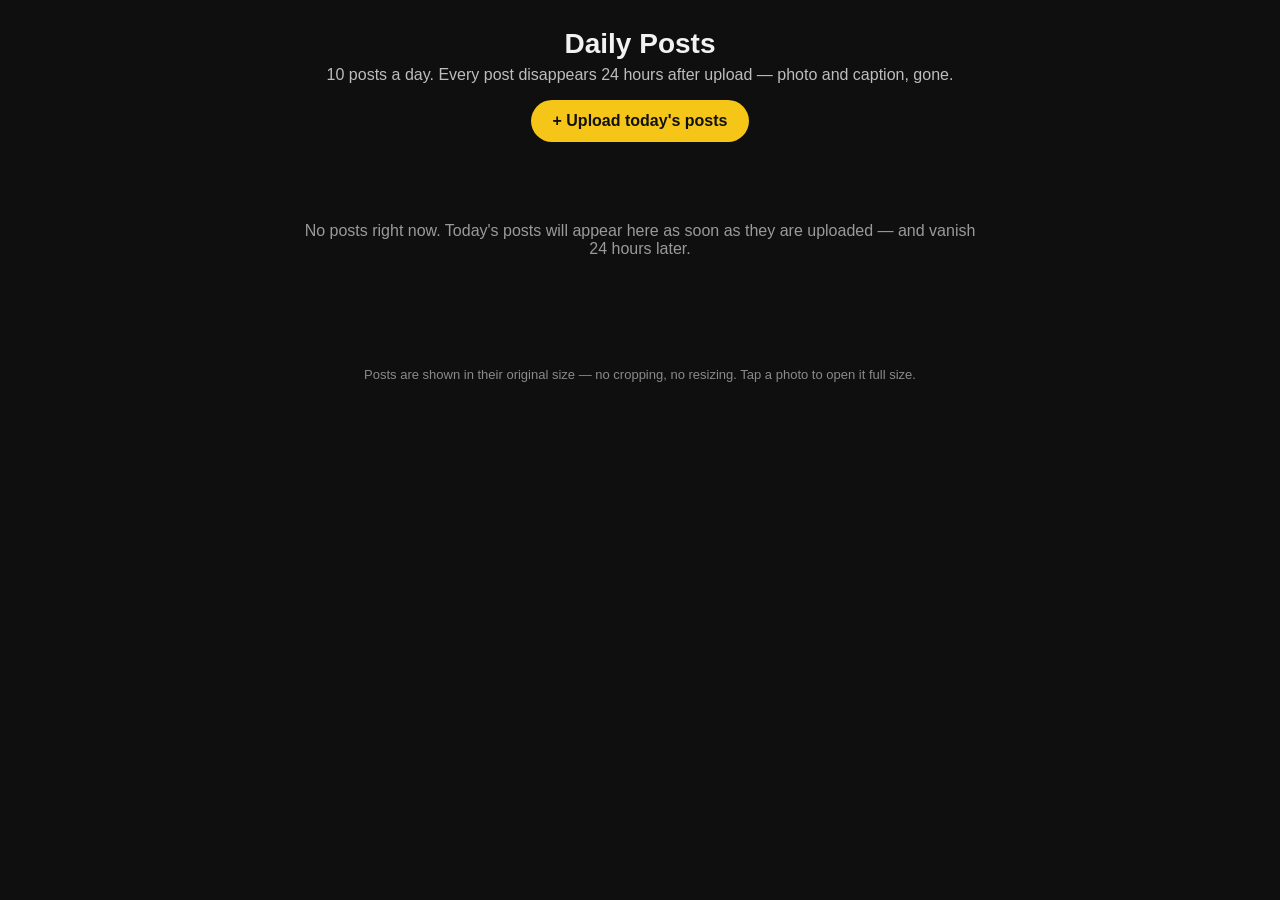
<file: index.html>
<!DOCTYPE html>
<html lang="en">
<head>
<meta charset="UTF-8">
<meta name="viewport" content="width=device-width, initial-scale=1.0">
<title>Daily Posts — 24 Hour Feed</title>
<link rel="stylesheet" href="assets/style.css">
</head>
<body>
<header>
  <h1>Daily Posts</h1>
  <p class="sub">10 posts a day. Every post disappears 24 hours after upload — photo and caption, gone.</p>
  <a class="btn" href="upload.html">+ Upload today's posts</a>
</header>

<main id="feed">
  <p id="loading">Loading posts…</p>
</main>

<footer>
  <p>Posts are shown in their original size — no cropping, no resizing. Tap a photo to open it full size.</p>
</footer>

<script src="assets/app.js"></script>
<script>
  renderFeed(document.getElementById('feed'));
</script>
</body>
</html>
</file>
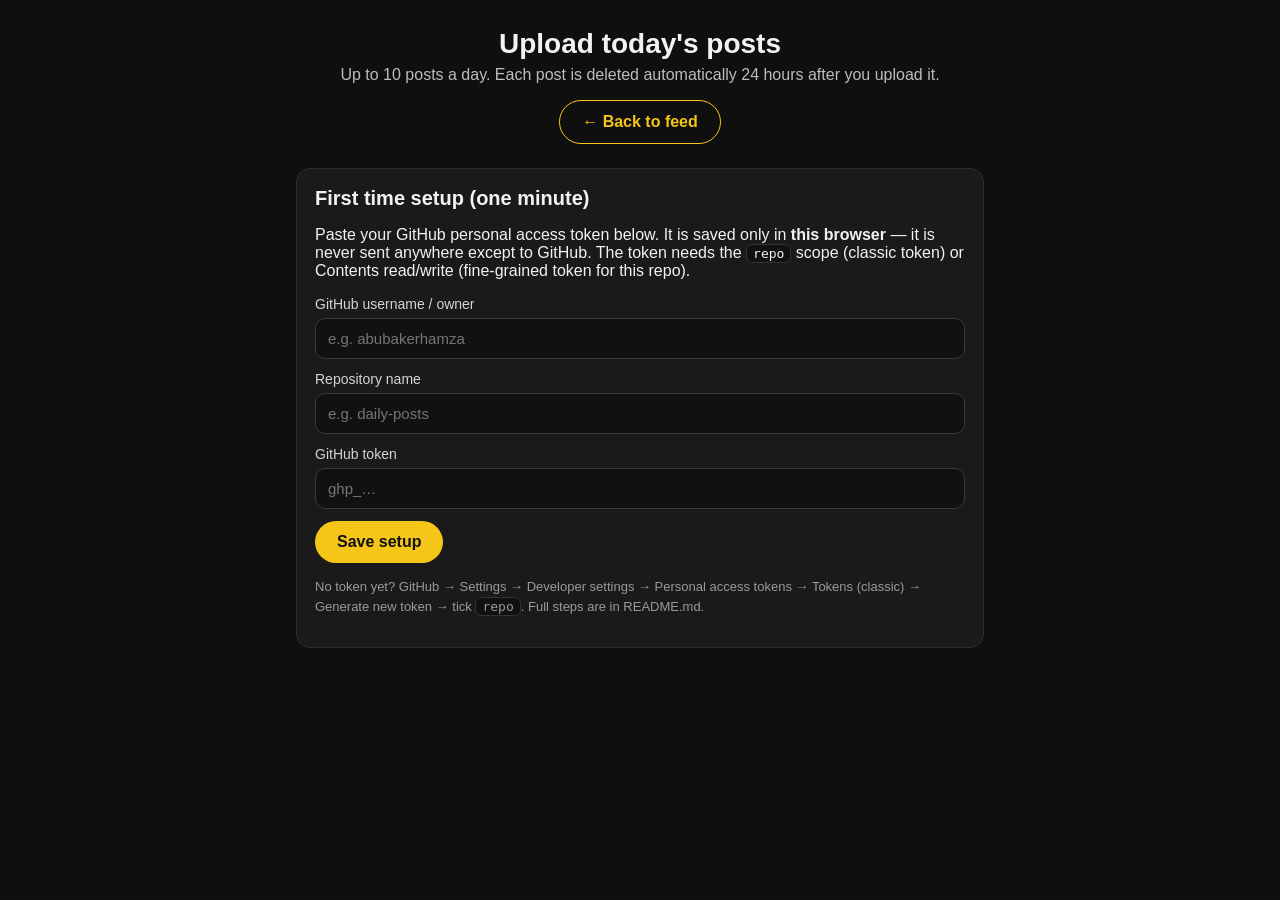
<file: upload.html>
<!DOCTYPE html>
<html lang="en">
<head>
<meta charset="UTF-8">
<meta name="viewport" content="width=device-width, initial-scale=1.0">
<title>Upload — Daily Posts</title>
<link rel="stylesheet" href="assets/style.css">
</head>
<body>
<header>
  <h1>Upload today's posts</h1>
  <p class="sub">Up to 10 posts a day. Each post is deleted automatically 24 hours after you upload it.</p>
  <a class="btn ghost" href="index.html">← Back to feed</a>
</header>

<main>
  <section class="card" id="setup-card">
    <h2>First time setup (one minute)</h2>
    <p>Paste your GitHub personal access token below. It is saved only in <b>this browser</b> — it is never sent anywhere except to GitHub. The token needs the <code>repo</code> scope (classic token) or Contents read/write (fine-grained token for this repo).</p>
    <label>GitHub username / owner
      <input type="text" id="owner" placeholder="e.g. abubakerhamza" autocomplete="off">
    </label>
    <label>Repository name
      <input type="text" id="repo" placeholder="e.g. daily-posts" autocomplete="off">
    </label>
    <label>GitHub token
      <input type="password" id="token" placeholder="ghp_…" autocomplete="off">
    </label>
    <button class="btn" id="save-setup">Save setup</button>
    <p id="setup-status" class="status"></p>
    <p class="hint">No token yet? GitHub → Settings → Developer settings → Personal access tokens → Tokens (classic) → Generate new token → tick <code>repo</code>. Full steps are in README.md.</p>
  </section>

  <section class="card" id="upload-card" hidden>
    <h2>Today's uploads <span id="today-count" class="pill">0 / 10</span></h2>
    <div id="slots"></div>
    <button class="btn" id="upload-all">Upload all</button>
    <p id="upload-status" class="status"></p>
  </section>
</main>

<script src="assets/app.js"></script>
<script>
  initUploadPage();
</script>
</body>
</html>
</file>
<file: assets/style.css>
/* Daily Posts — 24 hour feed. Plain, fast, mobile-first. */
* { box-sizing: border-box; }
body {
  margin: 0;
  background: #0f0f0f;
  color: #f2f2f2;
  font-family: -apple-system, "Segoe UI", Roboto, Arial, sans-serif;
}
header { padding: 28px 16px 8px; text-align: center; }
header h1 { margin: 0 0 6px; font-size: 28px; }
.sub { color: #bdbdbd; margin: 0 0 16px; }
.btn {
  display: inline-block;
  background: #f5c518;
  color: #111;
  font-weight: 700;
  text-decoration: none;
  border: none;
  border-radius: 999px;
  padding: 12px 22px;
  cursor: pointer;
  font-size: 16px;
}
.btn.ghost { background: transparent; color: #f5c518; border: 1px solid #f5c518; }
.btn:disabled { opacity: .45; cursor: not-allowed; }
main { max-width: 720px; margin: 0 auto; padding: 16px; }
footer { text-align: center; color: #8a8a8a; font-size: 13px; padding: 24px 16px 40px; }

/* A post card — like the reference: photo full-bleed, big ALL CAPS headline
   over the photo bottom, wordmark footer on the photo. Photo file itself is
   untouched (original size, original quality); only the display fits the screen. */
.post { background: #1a1a1a; border: 1px solid #2c2c2c; border-radius: 14px; overflow: hidden; margin-bottom: 24px; }
.card-photo { position: relative; background: #000; }
.card-photo img {
  display: block;
  width: 100%;
  height: auto;       /* original aspect ratio kept */
  cursor: zoom-in;
}
.card-photo::after {
  content: "";
  position: absolute; left: 0; right: 0; bottom: 0; height: 45%;
  background: linear-gradient(to bottom, rgba(0,0,0,0), rgba(0,0,0,0.92));
  pointer-events: none;
}
.card-photo .headline {
  position: absolute; left: 16px; right: 16px; bottom: 46px; z-index: 2;
  text-align: center;
  font-size: 30px; line-height: 1.15; font-weight: 900;
  text-transform: uppercase; letter-spacing: 0.5px; color: #fff;
  text-shadow: 0 2px 10px rgba(0,0,0,0.8);
}
.card-photo .wordmark {
  position: absolute; left: 0; right: 0; bottom: 12px; z-index: 2;
  display: flex; align-items: center; gap: 12px; padding: 0 24px;
  color: #fff; font-size: 13px; font-weight: 700; letter-spacing: 4px;
}
.card-photo .wordmark::before, .card-photo .wordmark::after {
  content: ""; flex: 1; height: 1px; background: rgba(255,255,255,0.65);
}
.post .body { padding: 14px 16px 16px; }
.post .caption { margin: 0 0 10px; font-size: 16px; line-height: 1.5; white-space: pre-wrap; word-wrap: break-word; }
.post .meta { color: #9a9a9a; font-size: 13px; display: flex; justify-content: space-between; gap: 8px; margin-bottom: 12px; }
.post .meta .left { color: #f5c518; font-weight: 700; }
.actions { display: flex; flex-wrap: wrap; gap: 8px; }
.actions button {
  background: #262626; color: #f2f2f2; border: 1px solid #3a3a3a;
  border-radius: 999px; padding: 8px 14px; font-size: 13px; font-weight: 600; cursor: pointer;
}
.actions button:hover { border-color: #f5c518; }
.actions button.danger { color: #ff8a8a; border-color: #5a2b2b; }
.empty { text-align: center; color: #9a9a9a; padding: 40px 0; }

/* Upload page */
.card { background: #1a1a1a; border: 1px solid #2c2c2c; border-radius: 14px; padding: 18px; margin-bottom: 20px; }
.card h2 { margin: 0 0 10px; font-size: 20px; }
label { display: block; margin: 12px 0; font-size: 14px; color: #d5d5d5; }
input[type="text"], input[type="password"], textarea {
  display: block; width: 100%; margin-top: 6px;
  background: #111; color: #fff; border: 1px solid #3a3a3a;
  border-radius: 10px; padding: 11px 12px; font-size: 15px; font-family: inherit;
}
textarea { min-height: 64px; resize: vertical; }
.slot { border: 1px dashed #3a3a3a; border-radius: 12px; padding: 12px; margin-bottom: 12px; }
.slot img { max-width: 100%; max-height: 260px; display: block; border-radius: 8px; margin: 8px 0; }
.slot .name { font-size: 13px; color: #9a9a9a; word-break: break-all; }
.pill { background: #f5c518; color: #111; border-radius: 999px; padding: 2px 10px; font-size: 14px; }
.status { margin-top: 12px; font-size: 14px; line-height: 1.5; }
.status.ok { color: #7ee2a0; }
.status.err { color: #ff8a8a; }
.hint { color: #9a9a9a; font-size: 13px; line-height: 1.5; }
code { background: #111; border: 1px solid #333; border-radius: 6px; padding: 1px 6px; font-size: 13px; }
</file>
